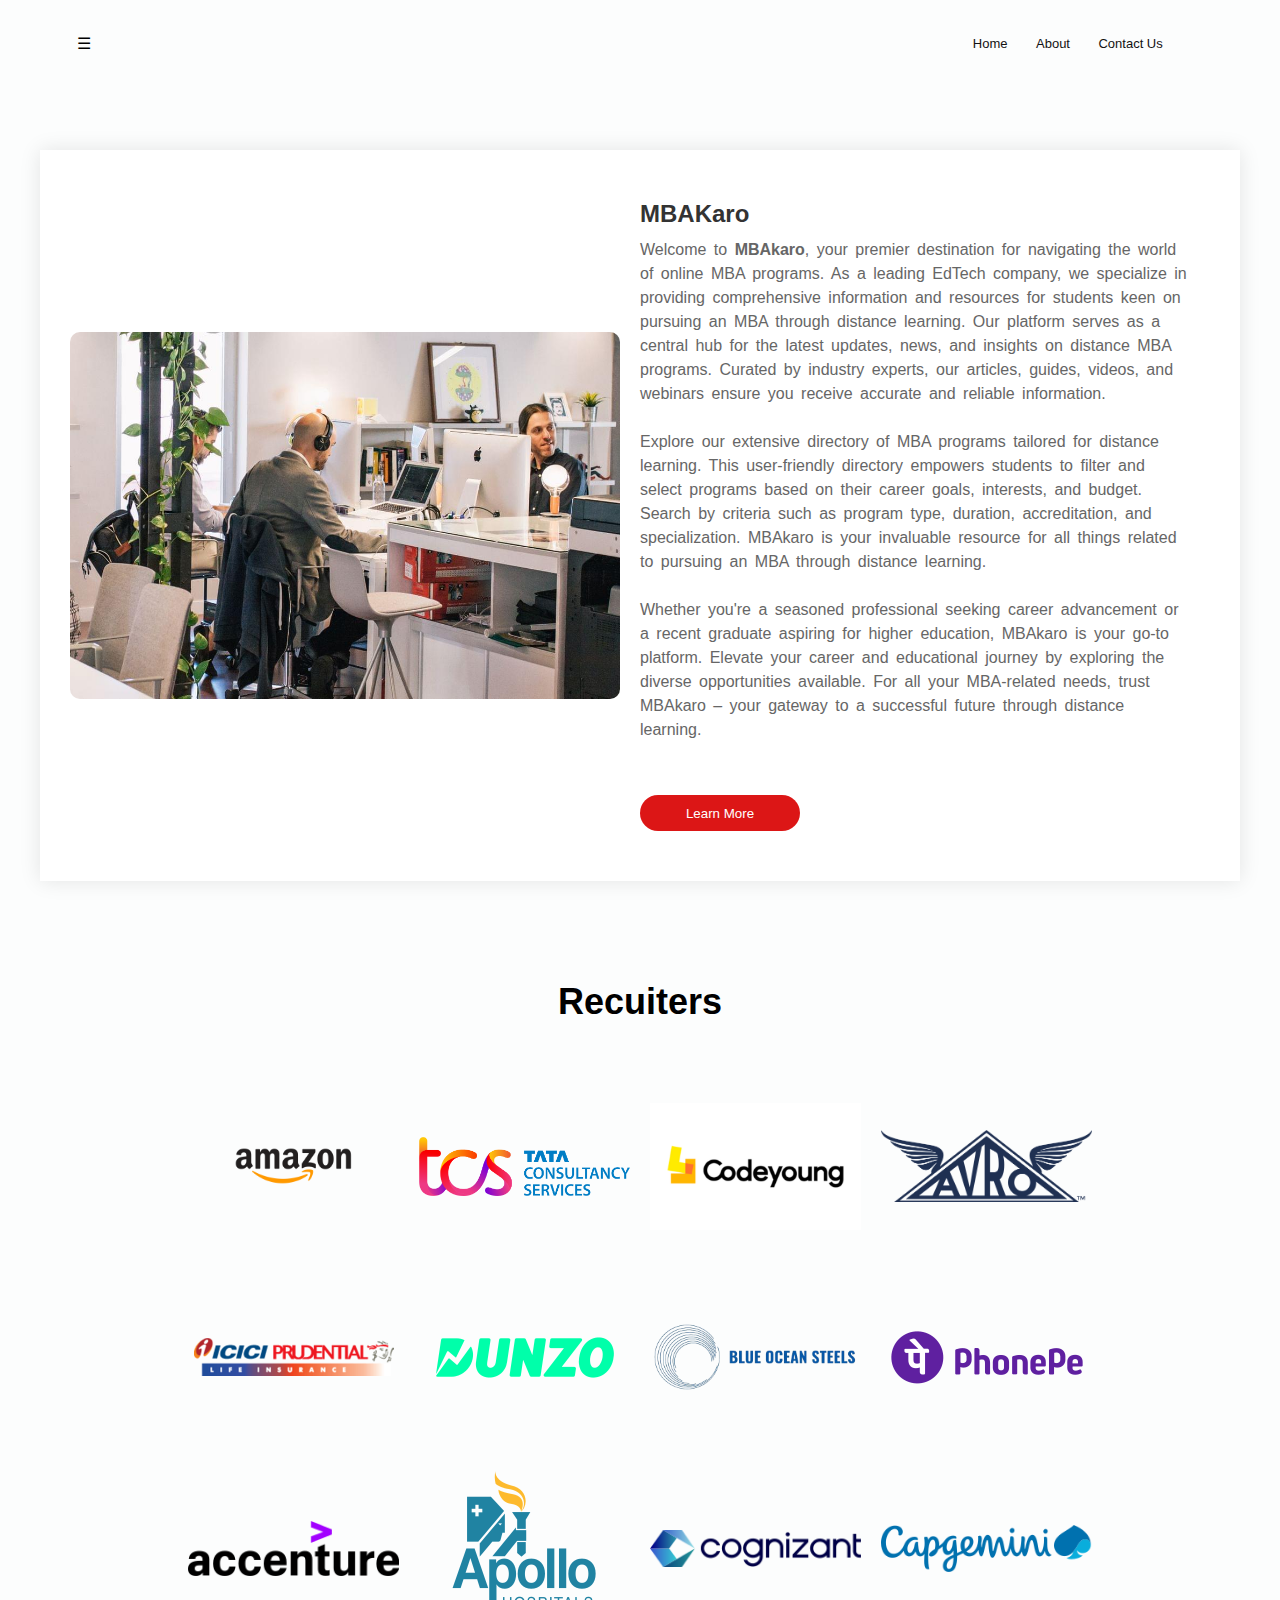
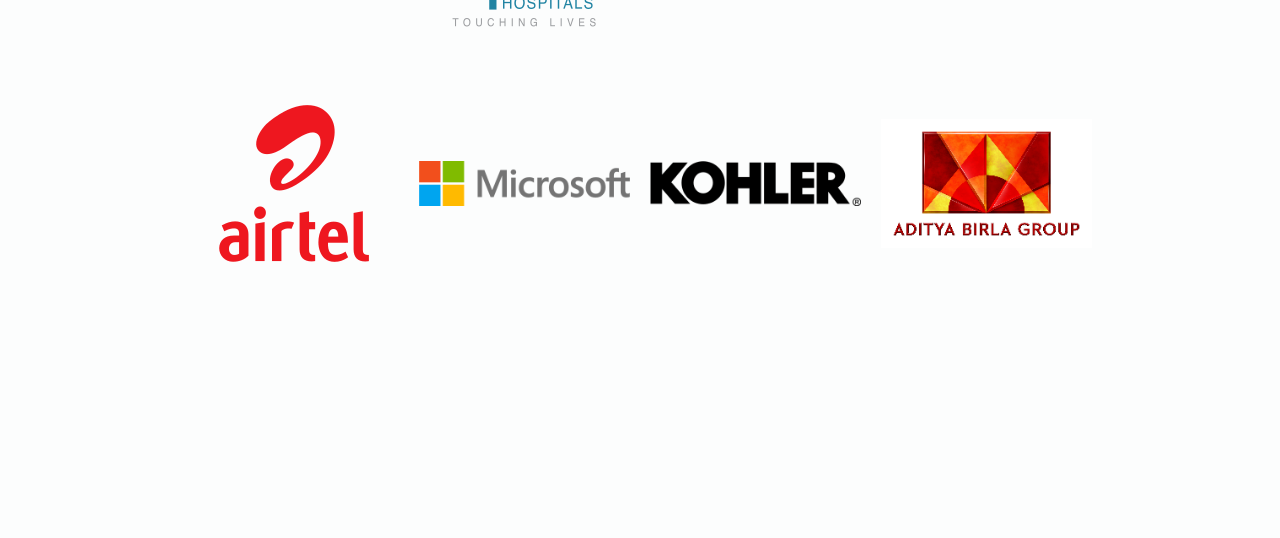
<file: aboutUs.html>
<!DOCTYPE html>
<html lang="en">

<head>
    <meta charset="UTF-8">
    <meta name="viewport" content="width=device-width, initial-scale=1.0">
    <link rel="stylesheet" href="aboutUs.css">
    <title>About Us</title>
    <script src="aboutUs.js"></script>
    <link
        href="https://fonts.googleapis.com/css2?family=Raleway:ital,wght@0,100;0,200;0,300;0,400;0,500;0,600;0,700;0,800;0,900;1,100;1,200;1,300;1,400;1,500;1,600;1,700;1,800;1,900&display=swap"
        rel="stylesheet">
    <link rel="stylesheet" href="https://cdnjs.cloudflare.com/ajax/libs/font-awesome/6.4.2/css/all.min.css">
</head>

<body>
    <section class="header">
        <nav>
            <div class="sidebar-button" id="sidebar-button">&#9776;</div>
            <div class="nav-links" id="nav-links">
                <ul>
                    <li><a href="index.html">Home</a></li>
                    <li><a href="aboutUs.html">About</a></li>
                    
                    <li><a href="contactUs.html">Contact Us</a></li>
                    <li><i id="dark-mode-toggle" onclick="toggleDarkMode()">
                            <i id="dark-mode-icon" class="fas fa-sun"></i>

                        </i></li>
                </ul>
            </div>
        </nav>
    </section>
    <div class="about-container">
        <div class="about-image">
            <img src="images/people.jpeg" alt="About Us Image">
        </div>
        <div class="about-content">
            <h2>MBAKaro</h2>
            <p>Welcome to <b>MBAkaro</b>, your premier destination for navigating the world of online MBA programs. As a
                leading EdTech company, we specialize in providing comprehensive information and resources for students
                keen on pursuing an MBA through distance learning. Our platform serves as a central hub for the latest
                updates, news, and insights on distance MBA programs. Curated by industry experts, our articles, guides,
                videos, and webinars ensure you receive accurate and reliable information. <br /><br />

                Explore our extensive directory of MBA programs tailored for distance learning. This user-friendly
                directory empowers students to filter and select programs based on their career goals, interests, and
                budget. Search by criteria such as program type, duration, accreditation, and specialization. MBAkaro is
                your invaluable resource for all things related to pursuing an MBA through distance learning.
                <br /><br />

                Whether you're a seasoned professional seeking career advancement or a recent graduate aspiring for
                higher education, MBAkaro is your go-to platform. Elevate your career and educational journey by
                exploring the diverse opportunities available. For all your MBA-related needs, trust MBAkaro – your
                gateway to a successful future through distance learning.

            </p>
            <br />
            <a href="index.html"><button>Learn More</button></a>

        </div>
    </div>

    <section class="recuiters">
        <h1>
            Recuiters
        </h1>
        <br>
        <div class="row">
            <div class="recuiters-col">
                <img src="images\recruiters\amazon-png-logo-vector-6695.png" alt="" />


            </div>
            <div class="recuiters-col">
                <img src="images/recruiters/TCS.NS_BIG.png" alt="" />


            </div>
            <div class="recuiters-col">
                <img src="images/recruiters/codeyoung.png" alt="" />


            </div>
            <div class="recuiters-col">
                <img src="images/recruiters/Apache_Avro_Logo.svg.png" alt="" />

            </div>
        </div>
        <div class="row">
            <div class="recuiters-col">
                <img src="images/recruiters/icici.png" alt="" />


            </div>
            <div class="recuiters-col">
                <img src="images/recruiters/dunzo.png" alt="" />


            </div>
            <div class="recuiters-col">
                <img src="images/recruiters/bs.png" alt="" />


            </div>
            <div class="recuiters-col">
                <img src="images/recruiters/PhonePe_Logo.svg.png" alt="" />

            </div>
        </div>
        <div class="row">
            <div class="recuiters-col">
                <img src="images/recruiters/Accenture.svg.png" alt="" />


            </div>
            <div class="recuiters-col">
                <img src="images/recruiters/Apollo_Hospitals_Logo.svg.png" alt="" />


            </div>
            <div class="recuiters-col">
                <img src="images/recruiters/Cognizant_logo_2022.svg.png" alt="" />


            </div>
            <div class="recuiters-col">
                <img src="images/recruiters/Capgemini_logo.svg.png" alt="" />

            </div>
        </div>
        <div class="row">
            <div class="recuiters-col">
                <img src="images/recruiters/Airtel_logo.svg.png" alt="" />


            </div>
            <div class="recuiters-col">
                <img src="images/recruiters/Microsoft_logo_(2012).svg.png" alt="" />


            </div>
            <div class="recuiters-col">
                <img src="images/recruiters/Kohler_logo.svg.png" alt="" />


            </div>
            <div class="recuiters-col">
                <img src="images/recruiters/Aditya_Birla_Group_Logo.svg.png" alt="" />

            </div>
        </div>
    </section>


    <section class="footer">

        <div class="icons">
            <i class="fab fa-facebook"></i>
            <i class="fab fa-twitter"></i>
            <i class="fab fa-instagram"></i>
            <i class="fab fa-linkedin"></i>
        </div>
    </section>

    
</body>

</html>
</file>
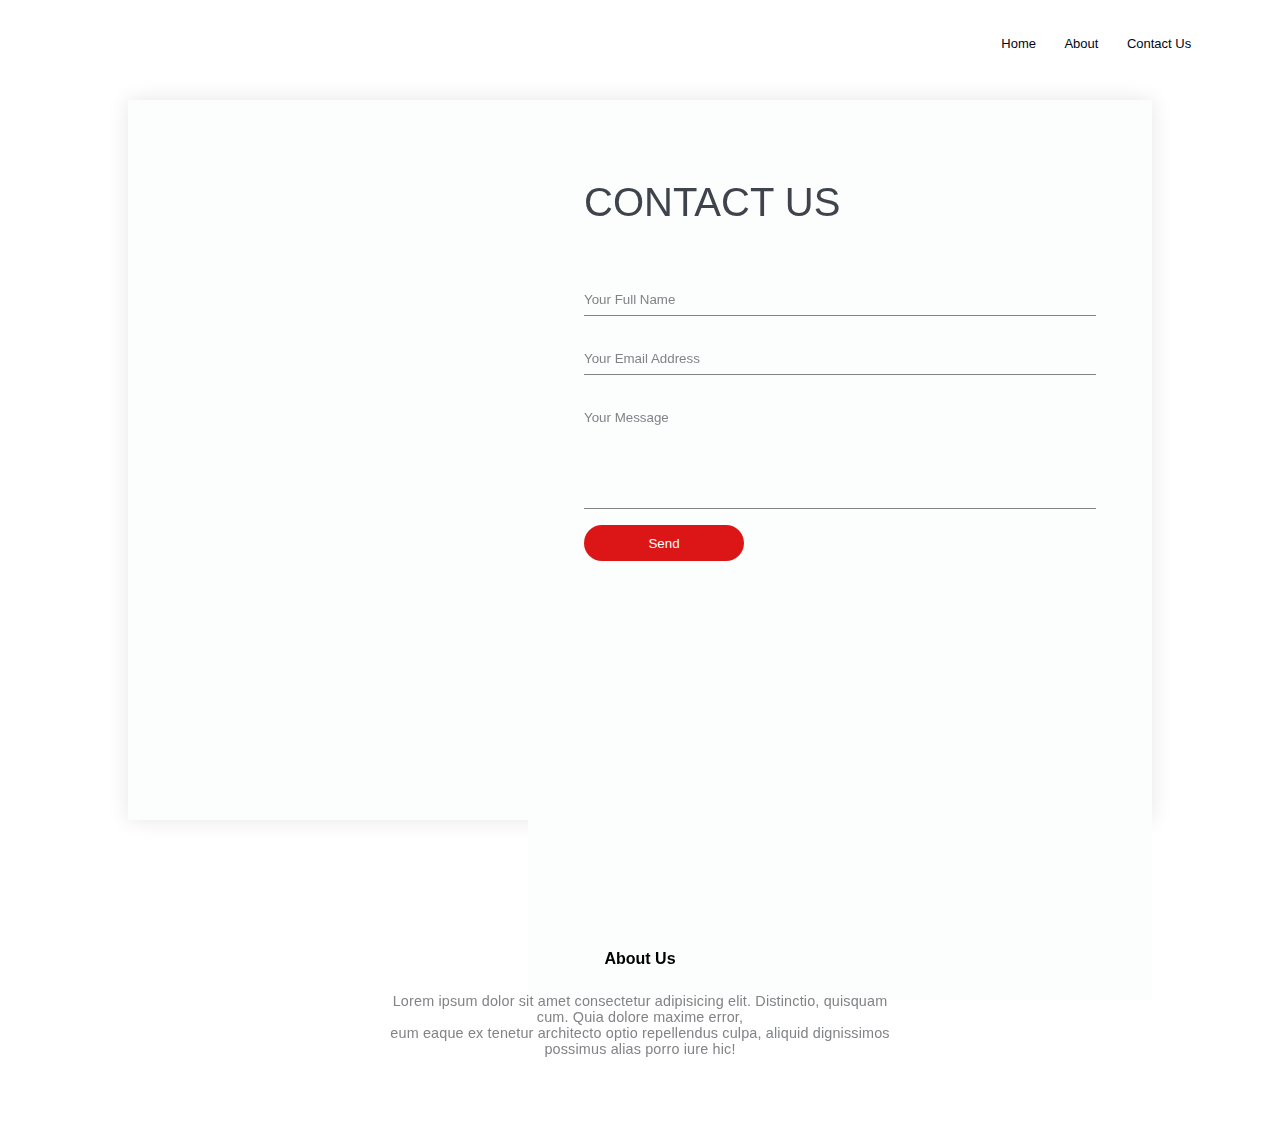
<file: contactUs.html>
<!DOCTYPE html>
<html lang="en">
<head>
    <meta charset="UTF-8">
    <meta name="viewport" content="width=device-width, initial-scale=1.0">
    <link rel="stylesheet" href="ContactUs.css">
    <title>Contact Page</title>
    <!-- Add the Google Maps API script here -->
    <script src="https://maps.googleapis.com/maps/api/js?key=YOUR_API_KEY&callback=initMap" async defer></script>
    <link
            href="https://fonts.googleapis.com/css2?family=Raleway:ital,wght@0,100;0,200;0,300;0,400;0,500;0,600;0,700;0,800;0,900;1,100;1,200;1,300;1,400;1,500;1,600;1,700;1,800;1,900&display=swap"
            rel="stylesheet">
    <link rel="stylesheet" href="https://cdnjs.cloudflare.com/ajax/libs/font-awesome/6.4.2/css/all.min.css">
</head>
<body>
    <section class="header">
        <nav>
            <!-- Remove the background-image style -->
            <div class="nav-links" id="nav-links">
                <ul>
                    <li><a href="index.html">Home</a></li>
                    <li><a href="aboutUs.html">About</a></li>
                    <li><a href="contactUs.html">Contact Us</a></li>
                </ul>
            </div>
        </nav>
    </section>

    <div class="contact-container">
        <iframe class="left-col"
                src="https://www.google.com/maps/embed?pb=!1m18!1m12!1m3!1d15195.890370129258!2d74.3955550966623!3d17.79298516206121!2m3!1f0!2f0!3f0!3m2!1i1024!2i768!4f13.1!3m3!1m2!1s0x3bc3b80000ffabbb%3A0x8805ef9216d347dd!2sKulakjai%2C%20Maharashtra%20415503!5e0!3m2!1sen!2sin!4v1701174459382!5m2!1sen!2sin"
                width="600" height="450" style="border:0;" allowfullscreen="" loading="lazy" referrerpolicy="no-referrer-when-downgrade"></iframe>

        <div class="right-col">
            <h1>Contact us</h1>

            <form id="contact-form" method="post">
                <label for="name">Full name</label>
                <input type="text" id="name" name="name" placeholder="Your Full Name" required>
                <label for="email">Email Address</label>
                <input type="email" id="email" name="email" placeholder="Your Email Address" required>
                <label for="message">Message</label>
                <textarea rows="6" placeholder="Your Message" id="message" name="message" required></textarea>
                <!-- Add this div to display the clicked address -->
                <div id="clicked-address"></div>
                <button type="submit" id="submit" name="submit">Send</button>
            </form>

            <div id="error"></div>
            <div id="success-msg"></div>
        </div>
    </div>
    <section class="footer">
        <h4>About Us</h4>
        <p>Lorem ipsum dolor sit amet consectetur adipisicing elit. Distinctio, quisquam cum. Quia dolore maxime error,
            <br />eum eaque ex tenetur architecto optio repellendus culpa, aliquid dignissimos possimus alias porro iure
            hic!
        </p>
        <div class="icons">
            <i class="fab fa-facebook"></i>
            <i class="fab fa-twitter"></i>
            <i class="fab fa-instagram"></i>
            <i class="fab fa-linkedin"></i>
        </div>
    </section>
  
    <!-- Add this script to ensure initialization of Google Maps -->
    <script>
        document.addEventListener('DOMContentLoaded', function () {
            initMap();
        });
    </script>
    <script src="contactUs.js"></script>
</body>
</html>
</file>
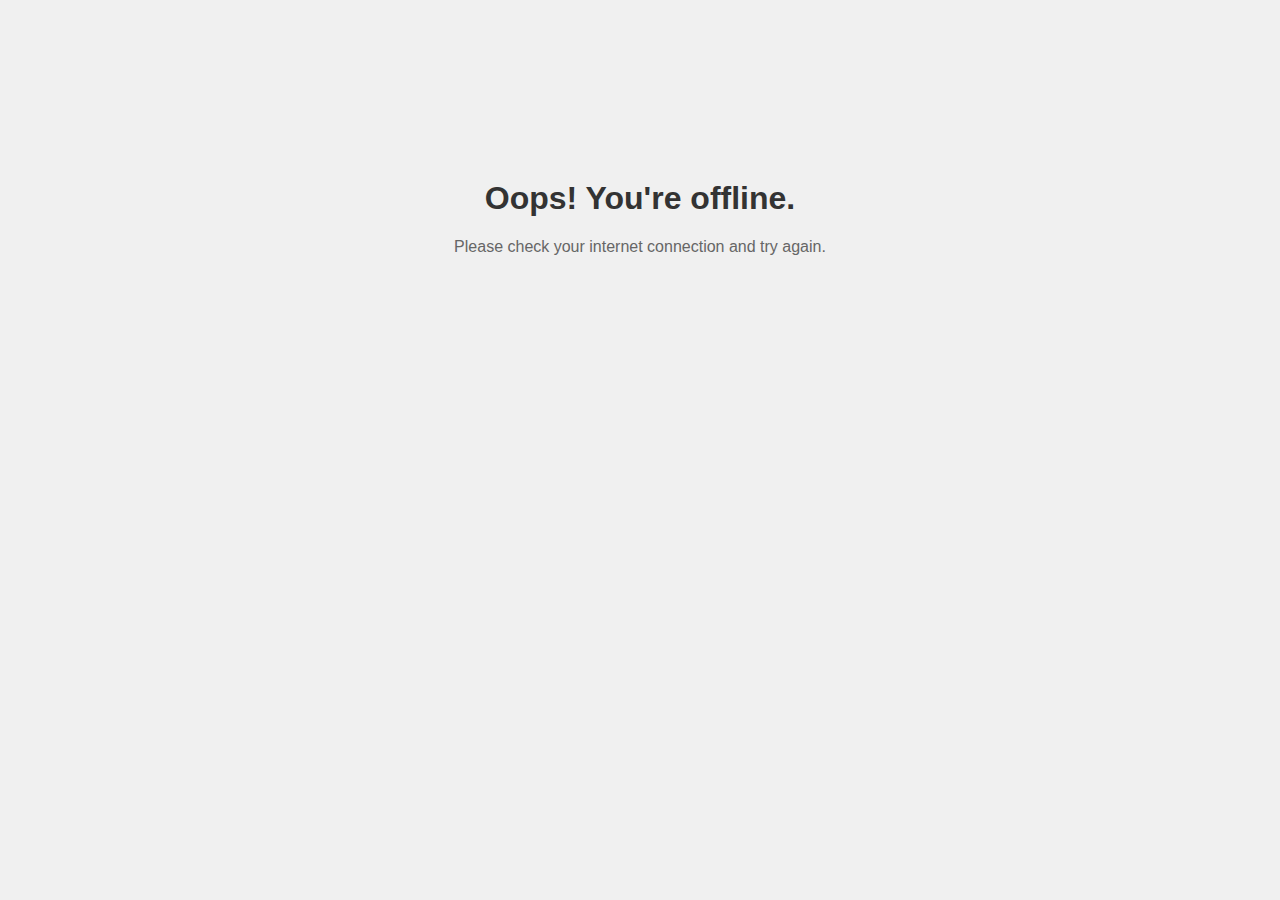
<file: offline.html>
<!DOCTYPE html>
<html lang="en">
<head>
    <meta charset="UTF-8">
    <meta name="viewport" content="width=device-width, initial-scale=1.0">
    <title>Offline</title>
    <style>
        body {
            font-family: Arial, sans-serif;
            background-color: #f0f0f0;
            text-align: center;
        }
        .container {
            margin-top: 20vh;
        }
        h1 {
            color: #333;
        }
        p {
            color: #666;
            margin-top: 10px;
        }
    </style>
</head>
<body>
    <div class="container">
        <h1>Oops! You're offline.</h1>
        <p>Please check your internet connection and try again.</p>
    </div>
</body>
</html>
</file>
<file: aboutUs.css>
/* Your existing CSS styles without changes */
body {
    margin: 0;
    padding: 0;
    font-family: 'Arial', sans-serif;
    background-color: #FCFDFD;
}
#dark-mode-toggle {
    border: none; /* Remove border */
    padding: 0; /* Remove padding */
    cursor: pointer; /* Show pointer cursor on hover */
    display: flex; /* Use flex display to align icon */
    align-items: center; /* Center icon vertically */
}

#dark-mode-icon {
    color: #000000; /* Black color for the icon in light mode */
    transition: color 0.5s; /* Add a transition for a smooth color change */
}

/* Dark mode styles */
body.dark-mode #dark-mode-icon {
    color: #ffffff; /* White color for the icon in dark mode */
}
/* Add this in your existing CSS file or in a separate file */
body.dark-mode {
    background-color: #1f1f1f; /* Dark background color */
    color: #ffffff; /* Light text color for better readability on dark background */
  }
* {
    margin: 0;
    box-sizing: border-box;
    transition: all 0.3s ease-in-out;
    padding: 0;
    font-family: 'Raleway', sans-serif;
}

.header {
    min-height: 100px;
    width: 100%;
    position: relative;
}

nav {
    display: flex;
    padding: 2% 6%;
    justify-content: space-between;
    align-items: center;
    margin-bottom: 50px;
}

.nav-links {
    flex: 1;
    text-align: right;
}

.nav-links ul li {
    list-style: none;
    display: inline-block;
    padding: 8px 12px;
    position: relative;
}

.nav-links ul li a {
    color: #131212;
    text-decoration: none;
    font-size: 13px;
}

.nav-links ul li::after {
    content: '';
    width: 0%;
    height: 2px;
    background: #f44336;
    display: block;
    margin: auto;
    transition: 0.5s;
}

.nav-links ul li:hover::after {
    width: 100%;
}

.about-container {
    max-width: 1200px;
    margin: 50px auto;
    padding: 30px;
    background-color: #fff;
    box-shadow: 0 0 20px rgba(0, 0, 0, 0.1);
    overflow: hidden;
    display: flex;
}

.about-image {
    flex: 1;
    overflow: hidden;
    display: flex;
    align-items: center;
    justify-content: center;
    border-radius: 10px 0 0 10px;
}

.about-image img {
    width: 100%;
    height: auto;
    border-radius: 10px 10px 10px 10px;
}

.about-content {
    flex: 1;
    padding: 20px;
}

.about-content h2 {
    font-size: 24px;
    margin-bottom: 10px;
    color: #333;
}

.about-content p {
    font-size: 16px;
    color: #666;
}

button {
    font-weight: 300;
    margin-top: 25px;
    background: #dc1616;
    color: #FFFF;
    width: 10rem;
    height: 2.25rem;
    border: none;
    border-radius: 2px;
    outline: none;
    cursor: pointer;
    border-radius: 23rem;
}

button:hover {
    opacity: 0.5;
}

button:active {
    opacity: 0.8;
}

.footer {
    width: 100%;
    text-align: center;
    padding: 30px 0;
    margin-top: 100px;
}

.footer p {
    margin: auto;
}

.footer h4 {
    margin-bottom: 25px;
    font-weight: 600;
}

.icons {
    color: #f44336;
    margin: 0 13px;
    cursor: pointer;
    padding: 18px 0;
}

/* Responsive Styles */
@media screen and (max-width: 768px) {
    .nav-links {
        display: none;
        flex-direction: column;
        text-align: center;
        position: absolute;
        top: 60px;
        left: 0;
        right: 0;
        background-color: #fff;
        z-index: 2;
    }

    .nav-links.active {
        display: flex;
    }

    .nav-links ul {
        flex-direction: column;
        text-align: center;
        padding: 10px;
        border-bottom: 2px solid #f44336;
    }

    .nav-links li {
        margin: 0;
    }

    .nav-links ul li {
        display: block;
        padding: 10px;
    }

    .nav-links ul li::after {
        width: 0;
    }

    .header {
        height: auto;
    }

    nav {
        flex-direction: column;
        text-align: center;
        padding: 10px;
    }

    .about-container {
        flex-direction: column;
        margin: 0px 15px 0px 15px;
    }

    .about-content {
        max-width: 100%;
        margin-top: 20px;
    }

    .sidebar-button {
        display: block;
        font-size: 20px;
        color: #f44336;
        cursor: pointer;
        margin-top: 10px;
    }

    .sidebar-button:hover {
        opacity: 0.7;
    }
}




.about-content p{
    padding: 0;
    margin-bottom: 10px;
    line-height: 1.5;
    font-size: 16px;
    word-spacing: 3px;
}

.row{
    margin-top: 5%;
    display: flex;
    justify-content: space-between;
}

.recuiters {
    width: 80%;
    margin: auto;
    text-align: center;
    padding: 50px;
}

@media (max-width: 700px) {
    .recuiters {
        padding: 0;
    }
}

.recuiters-col {
    flex-basis: 25%;
    border-radius: 10px;
    margin: 0 10px 30px;
    position: relative;
    overflow: hidden;
    height: auto; /* Change fixed height to auto */

    /* Added the following lines to control image appearance */
    display: flex;
    align-items: center;
    justify-content: center;
}

.recuiters-col img {
    max-width: 100%;
    max-height: 100%;
    object-fit: contain;
}

.recuiters-col h3 {
    width: 100%;
    font-size: 20px;
    display: block;
}

.recuiters h1{
    font-size: 36px;
    font-weight: 600;
    align-items: center;
}
</file>
<file: ContactUs.css>
:root {
  --primary-color: #010712;
  --secondary-color: #818386;
  --bg-color: #FCFDFD;
  --button-color: #3B3636;
  --h1-color: #3F444C;
}

[data-theme="dark"] {
  --primary-color: #FCFDFD;
  --secondary-color: #818386;
  --bg-color: #010712;
  --button-color: #818386;
  --h1-color: #FCFDFD;
}

* {
  margin: 0;
  box-sizing: border-box;
  transition: all 0.3s ease-in-out;
  padding: 0;
  font-family: 'Raleway', sans-serif;
}

.header {
  min-height: 100px;
  width: 100%;
  position: relative;
}

nav {
  display: flex;
  padding: 2% 6%;
  justify-content: space-between;
  align-items: center;
  margin-bottom: 50px;
}

.nav-links {
  flex: 1;
  text-align: right;
}

.nav-links ul li {
  list-style: none;
  display: inline-block;
  padding: 8px 12px;
  position: relative;
}

.nav-links ul li a {
  color: var(--primary-color);
  text-decoration: none;
  font-size: 13px;
}

.nav-links ul li::after {
  content: '';
  width: 0%;
  height: 2px;
  background: var(--button-color);
  display: block;
  margin: auto;
  transition: 0.5s;
}

.nav-links ul li:hover::after {
  width: 100%;
}

.contact-container {
  display: flex;
  box-shadow: 0 0 20px rgba(0, 0, 0, 0.1);
  margin: auto;
  width: 80vw;
  height: 80vh;
  background: var(--bg-color);
}

.left-col {
  width: 45vw;
  height: 100%;
  background-image: url("https://images.pexels.com/photos/931018/pexels-photo-931018.jpeg?auto=compress&cs=tinysrgb&dpr=2&w=500");
  background-size: cover;
  background-repeat: no-repeat;
}

.right-col {
  background: var(--bg-color);
  width: 50vw;
  height: 100vh;
  padding: 5rem 3.5rem;
}

h1,
label,
button,
.description {
  font-family: Verdana, Arial, Helvetica, sans-serif;
  font-weight: 400;
}

h1 {
  color: var(--h1-color);
  text-transform: uppercase;
  font-size: 2.5rem;
  font-weight: 300;
}

p {
  color: var(--secondary-color);
  font-size: 0.9rem;
  letter-spacing: 0.01rem;
  width: 40vw;
  margin: 0.25rem 0;
}

label,
.description {
  color: var(--secondary-color);
  text-transform: uppercase;
  font-size: 0.625rem;
}

form {
  width: 31.25rem;
  position: relative;
  margin-top: 2rem;
  padding: 1rem 0;
}

input,
textarea,
label {
  width: 40vw;
  display: block;
}

p,
placeholder,
input,
textarea {
  font-family: Verdana, Arial, Helvetica, sans-serif;
}

input::placeholder,
textarea::placeholder {
  color: var(--secondary-color);
}

input,
textarea {
  color: var(--secondary-color);
  font-weight: 500;
  background: var(--bg-color);
  border: none;
  border-bottom: 1px solid var(--secondary-color);
  padding: 0.5rem 0;
  margin-bottom: 1rem;
  outline: none;
}

textarea {
  resize: none;
}

button {
  font-weight: 300;
  background: #dc1616;
  color: #FFFF;
  width: 10rem;
  height: 2.25rem;
  border: none;
  border-radius: 2px;
  outline: none;
  cursor: pointer;
  border-radius: 23rem;
}

input:hover,
textarea:hover,
button:hover {
  opacity: 0.5;
}

button:active {
  opacity: 0.8;
}

#contact-form label {
  color: #FCFDFD;
}

.theme-switch-wrapper {
  display: flex;
  align-items: center;
  text-align: center;
  width: 160px;
  position: absolute;
  top: 0.5rem;
  right: 0;
}

.description {
  margin-left: 1.25rem;
}

.theme-switch {
  display: inline-block;
  height: 34px;
  position: relative;
  width: 60px;
}

.theme-switch input {
  display: none;
}

.slider {
  background-color: #ccc;
  bottom: 0;
  cursor: pointer;
  left: 0;
  position: absolute;
  right: 0;
  top: 0;
  transition: .4s;
}

.slider:before {
  background-color: #fff;
  bottom: 0.25rem;
  content: "";
  width: 26px;
  height: 26px;
  left: 0.25rem;
  position: absolute;
  transition: .4s;
}

input:checked+.slider {
  background-color: var(--button-color);
}

input:checked+.slider:before {
  transform: translateX(26px);
}

.slider.round {
  border-radius: 34px;
}

.slider.round:before {
  border-radius: 50%;
}

#error,
#success-msg {
  width: 40vw;
  margin: 0.125rem 0;
  font-size: 0.75rem;
  text-transform: uppercase;
  font-family: 'Jost';
  color: var(--secondary-color);
}

#success-msg {
  transition-delay: 3s;
}

@media only screen and (max-width: 950px) {
  h1 {
    font-size: 1.75rem;
  }
  p {
    font-size: 0.7rem;
  }
  input,
  textarea,
  button {
    font-size: 0.65rem;
  }
  .description {
    font-size: 0.3rem;
    margin-left: 0.4rem;
  }
  button {
    width: 7rem;
  }
  .theme-switch-wrapper {
    width: 120px;
  }
  .theme-switch {
    height: 28px;
    width: 50px;
  }

  .theme-switch input {
    display: none;
  }

  .slider:before {
    background-color: #fff;
    bottom: 0.25rem;
    content: "";
    width: 20px;
    height: 20px;
    left: 0.25rem;
    position: absolute;
    transition: .4s;
  }

  input:checked+.slider:before {
    transform: translateX(16px);
  }

  .slider.round {
    border-radius: 15px;
  }

  .slider.round:before {
    border-radius: 50%;
  }
}

.footer {
  width: 100%;
  text-align: center;
  padding: 30px 0;
  margin-top: 100px;
}

.footer p {
  margin: auto;
}

.footer h4 {
  margin-bottom: 25px;
  font-weight: 600;
}

.icons {
  color: #f44336;
  margin: 0 13px;
  cursor: pointer;
  padding: 18px 0;
}
</file>
